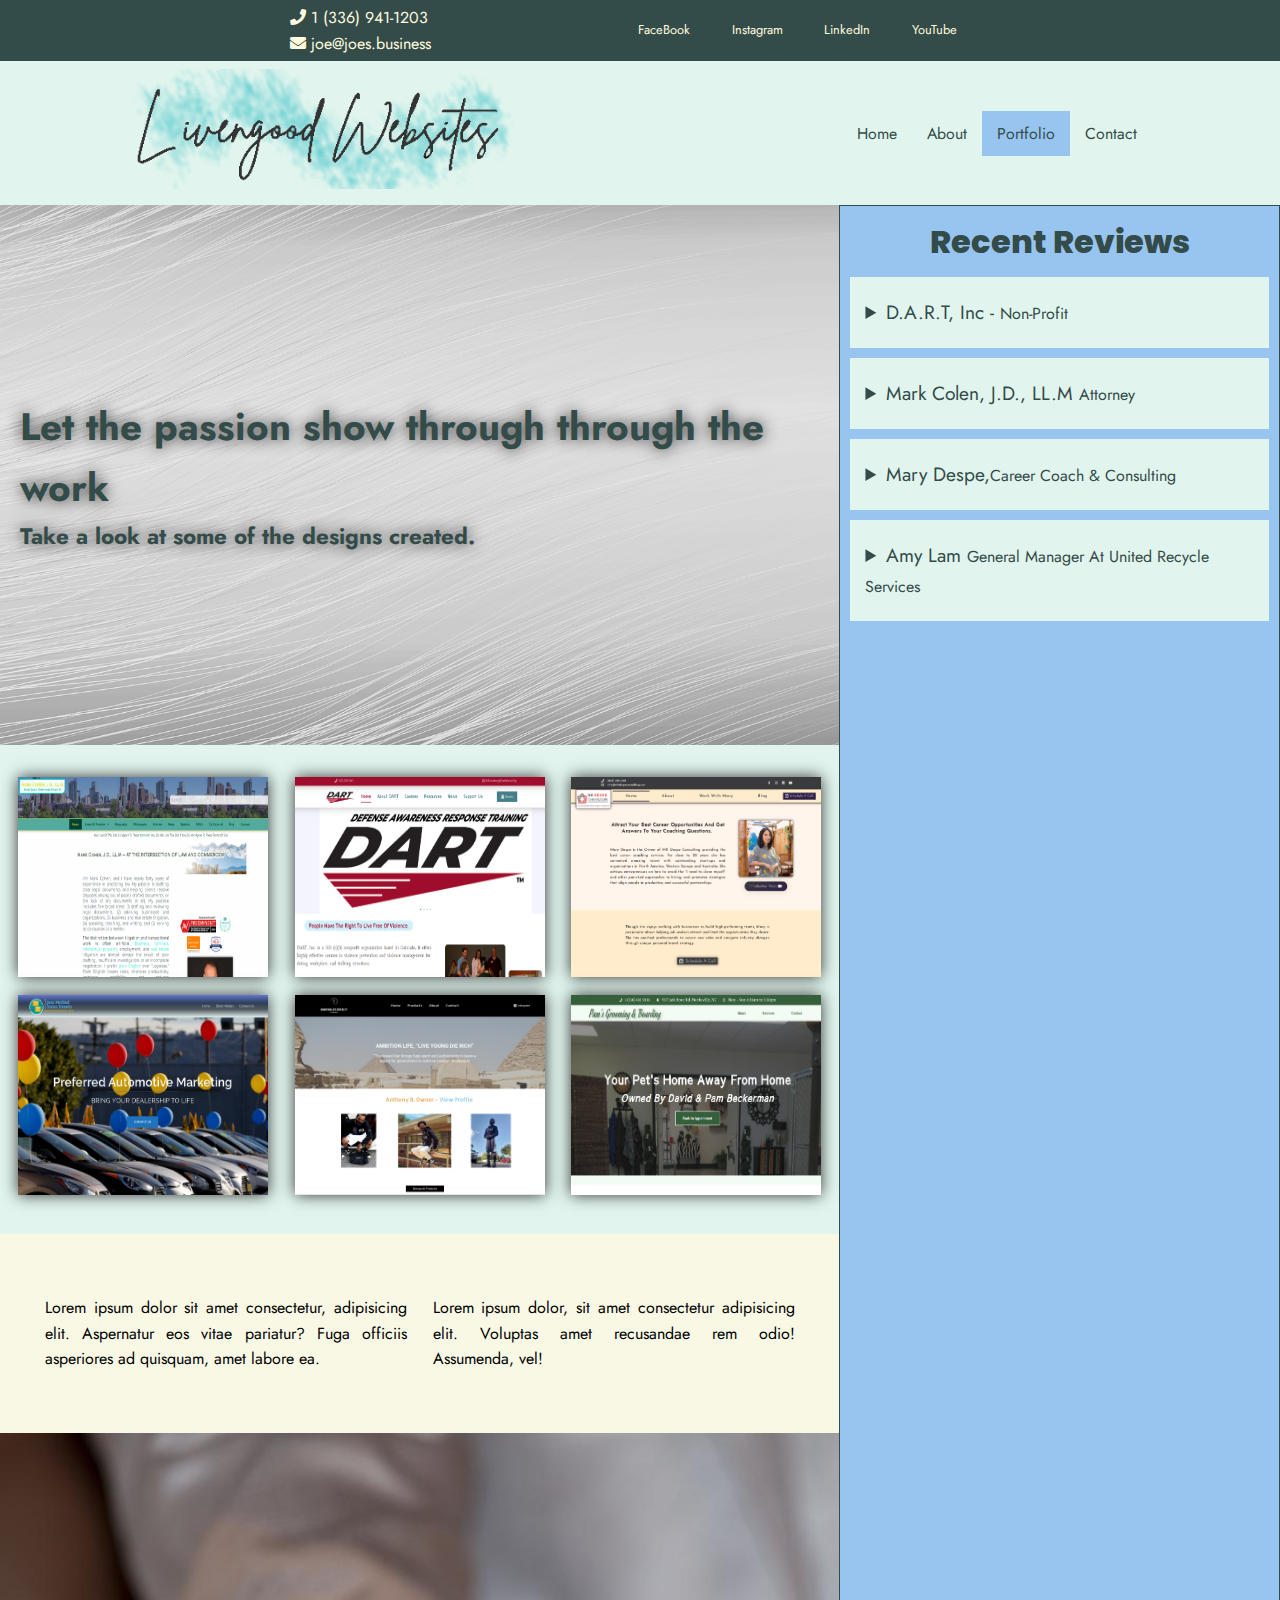
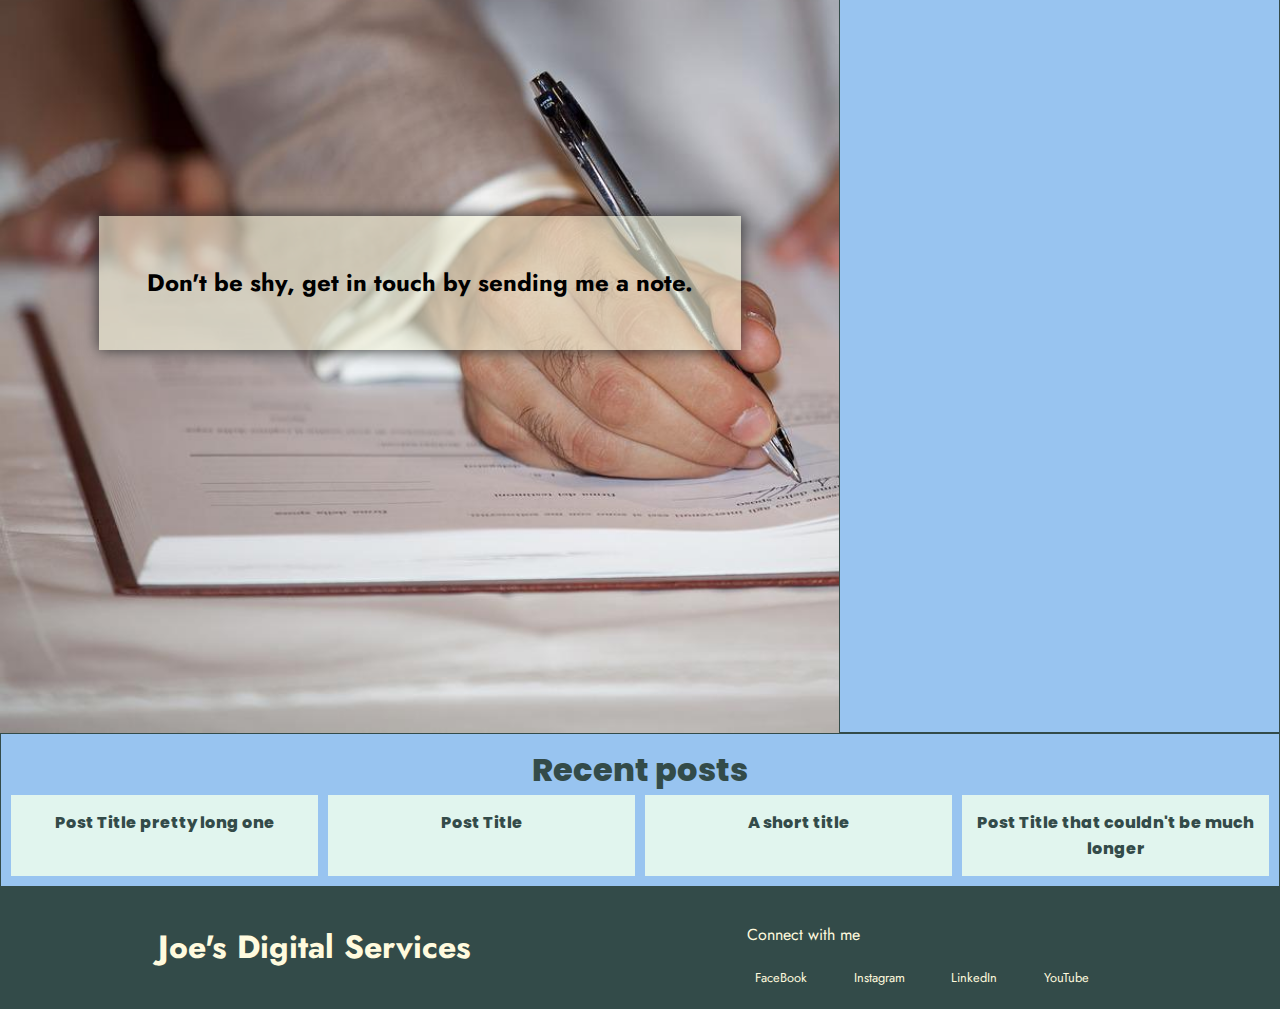
<file: portfolio.html>
<!DOCTYPE html>
<html lang="en">
  <head>
    <meta charset="UTF-8" />
    <meta http-equiv="X-UA-Compatible" content="IE=edge" />
    <meta name="viewport" content="width=device-width, initial-scale=1.0" />
    <meta
      name="description"
      content="Here you can find the perfect website design for your next project! Get noticed with an awesome website, SEO and much more! Your place for everything that has to do with websites!"
    />
    <meta property="og:url" content="https://joes.business/" />
    <meta property="og:site_name" content="Joseph Livengood Website Designer" />
    <meta
      name="keywords"
      content="website design, SEO, Web design near Mocksville NC, 
    website designer,website designer near me,professional website designer,website designer online,website designer cost,website designer freelancer, Wordpress, HTML, CSS, Javascript, PHP"
    />
    <!-- font awesome -->
    <link
      rel="stylesheet"
      href="https://cdnjs.cloudflare.com/ajax/libs/font-awesome/5.13.0/css/all.min.css"
    />

    <!-- Google fonts -->
    <link rel="preconnect" href="https://fonts.googleapis.com" />
    <link rel="preconnect" href="https://fonts.gstatic.com" crossorigin />
    <link
      href="https://fonts.googleapis.com/css2?family=Jost:wght@600&family=Poppins:wght@600&display=swap"
      rel="stylesheet"
    />
    <!-- my own styling -->
    <link rel="stylesheet" href="/assets/styles.css" />

    <script src="assets/script..js" defer></script>
    <title>Joe's Digital Services Website designs in Mocksville 27028</title>
  </head>
  <body>
    <div class="top-session">
      <div class="split">
        <div class="light-links">
          <div class="phone">
            <a href="tel:13369411203"
              ><i class="fa fa-phone"></i> 1 (336) 941-1203</a
            >
          </div>
          <div class="email">
            <a href="mailto:joe@joes.business"
              ><i class="fa fa-envelope"></i> joe@joes.business</a
            >
          </div>
        </div>
        <div class="multi-links light-links">
          <a href="https://www.facebook.com/mkdespeconsulting">FaceBook</a>
          <a href="https://www.instagram.com/marydespe/">Instagram</a>
          <a href="https://www.linkedin.com/in/mkdespe/">LinkedIn</a>
          <a href="https://www.youtube.com/channel/UCyYcaHls3FWnwqNOpNXHnlw"
            >YouTube</a
          >
        </div>
      </div>
    </div>
    <!-- Top header with nav links -->

    <header class="header">
      <div class="header-inner">
        <div class="logo">
          <a href="#">
            <a href="#"
              ><img
                src="/assets/imgs/Livengood Solutions.png"
                alt="Livengood Solutions - Business Website Design"
              />
            </a>
          </a>
        </div>
        <div class="mobile-menu">
          <span></span>
          <span></span>
          <span></span>
        </div>
        <ul class="main-nav">
          <li><a href="index.html">Home</a></li>
          <li><a href="about.html">About</a></li>
          <li><a class="active-nav" href="portfolio.html">Portfolio</a></li>
          <li><a href="#">Contact</a></li>
        </ul>
      </div>
    </header>
    <section class="body-grid">
      <!-- hero section -->
      <section class="hero">
        <div class="hero-inner">
          <div class="site-title">
            <h1>Let the passion show through through the work</h1>
            <h3>Take a look at some of the designs created.</h3>
          </div>
        </div>
      </section>
      <!-- Introduction and portfolio -->
      <section class="intro portfolio">
        <div class="site">
          <img
            id="myImg"
            src="/assets/imgs/cohenslaw.png"
            alt="Mark Cohen | Law Firm"
          />
        </div>
        <!-- The Modal -->
        <div id="myModal" class="modal">
          <span class="close">&times;</span>
          <img class="modal-content" id="img01" />
          <div id="caption"></div>
        </div>
        <div class="site">
          <img src="/assets/imgs/dart-defense.png" alt="dart defense" />
        </div>
        <div class="site">
          <img src="/assets/imgs/despe-consulting.png" alt="despe consulting" />
        </div>
        <div class="site">
          <img
            src="/assets/imgs/jampackedsalesevents.png"
            alt="jampackedsalesevents"
          />
        </div>
        <div class="site">
          <img src="/assets/imgs/liveyoungdierich.png" alt="liveyoungdierich" />
        </div>
        <div class="site">
          <img src="/assets/imgs/pams-grooming.png" alt="pams-grooming" />
        </div>
      </section>
      <!-- The purpose -->
      <section class="purpose">
        <div class="purpose-inner">
          <div>
            <p>
              Lorem ipsum dolor sit amet consectetur, adipisicing elit.
              Aspernatur eos vitae pariatur? Fuga officiis asperiores ad
              quisquam, amet labore ea.
            </p>
          </div>
          <div>
            <p>
              Lorem ipsum dolor, sit amet consectetur adipisicing elit. Voluptas
              amet recusandae rem odio! Assumenda, vel!
            </p>
          </div>
        </div>
      </section>
      <!-- This will probably be the footer to it can show on all pages  -->
      <!-- The sign up area or call to action -->
      <section class="contact-area">
        <div class="contact-area-inner">
          <h2>
            Don't be shy, get in touch by sending me a note.
          </h2>
          <div class="contact-form"></div>
        </div>
      </section>

      <!-- side bar -->
      <aside id="side-bar-lt" class="side-bar posts-area">
        <h3>Recent posts</h3>
        <div class="posts">
          <!-- php loop for post titles will go here -->
          <a class="post-element" href="#">
            <h3>Post Title pretty long one</h3>
          </a>
          <a class="post-element" href="#">
            <h3>Post Title</h3>
          </a>
          <a class="post-element" href="#">
            <h3>A short title</h3>
          </a>
          <a class="post-element" href="#">
            <h3>Post Title that couldn't be much longer</h3>
          </a>

          <!-- php end loop -->
        </div>
      </aside>

      <aside id="side-bar-rt" class="side-bar">
        <!-- side bar links to other pages -->
        <h3>Recent Reviews</h3>
        <div class="reviews">
          <details>
            <summary>D.A.R.T, Inc - <small>Non-Profit</small></summary>
            <div>
              <p>
                “Our non-profit, DART, Inc., needed a total website makeover.
                Joe listened to our needs and goals and created us a wonderful
                new site meeting all of requirements. Joe is a pleasure to work
                with and goes out of his way to make the process enjoyable, fast
                and professional.”
              </p>
              <p>
                URL:
                <a
                  href=" https://dartdefense.org/"
                  target="_blank"
                  rel="nofollow"
                  >Visit Site</a
                >
              </p>
            </div>
          </details>
          <details>
            <summary>Mark Colen, J.D., LL.M <small>Attorney</small></summary>

            <p>
              “I hired Joe to re-do my law firm’s website. I loved my old
              website, but after nearly twenty years with the company that had
              designed and built it for me, I had grown unhappy with the
              deterioration in the level of service I was receiving from that
              company and my site was losing visibility. A good friend referred
              me to Joe. The old site was not built on a well-known platform,
              but Joe was able to copy all of the content from my own site —
              most of which I had written myself — and use it in the new site.
              Joe was a pleasure to work with. He was prompt, knowledgeable, he
              kept me informed, he listened to me, and his fees were reasonable.
              I highly recommend him.”
            </p>
            <p>
              URL:
              <a href="https://cohenslaw.com/" target="_blank" rel="nofollow"
                >Visit Site</a
              >
            </p>
          </details>
          <details>
            <summary>
              Mary Despe,<small>Career Coach & Consulting</small>
            </summary>
            <p>
              “Joe is GREAT to work with. Super responsive and as a
              non-technical person, I really appreciate that he would explain
              what I needed to provide or expect when incorporating the changes
              and things I wanted my website to do. I highly recommend!”
            </p>
            <p>
              URL:
              <a
                href="https://mkdespeconsulting.com/"
                target="_blank"
                rel="nofollow"
                >Visit Site</a
              >
            </p>
          </details>
          <details>
            <summary>
              Amy Lam <small> General Manager At United Recycle Services</small>
            </summary>
            <p>
              “Joe was an absolute pleasure to work with! Our company needed a
              last minute website creator to assist with finishing up our
              website by the end of the year. I found Joe and he completely took
              the weight off my shoulders! He’s experienced, knowledgeable,
              extremely kind, understanding, and accommodating. He was able to
              accomplish everything I wanted in just 3 days. I appreciated that
              he really took the time and effort to frequently communicate with
              me to make sure my expectations were being met. I will be keeping
              in touch for future projects and any website assistance! Thank you
              Joe!!! 😊“
            </p>
            <p>
              URL:
              <a
                href="https://www.unitedrecycleservices.com/"
                target="_blank"
                rel="nofollow"
                >Visit Site</a
              >
            </p>
          </details>
        </div>
      </aside>
    </section>

    <footer class="footer">
      <div class="footer-inner">
        <h1>Joe's Digital Services</h1>
        <div class="multi-links">
          <div class="light-links">
            <p class="credits">Connect with me</p>
            <a href="https://www.facebook.com/mkdespeconsulting">FaceBook</a>
            <a href="https://www.instagram.com/marydespe/">Instagram</a>
            <a href="https://www.linkedin.com/in/mkdespe/">LinkedIn</a>
            <a href="https://www.youtube.com/channel/UCyYcaHls3FWnwqNOpNXHnlw"
              >YouTube</a
            >
          </div>
        </div>
      </div>
      <a href="#" onclick="topFunction()" id="myBtn" title="Go to top">
        <img src="/assets/imgs/back-to-top.png" alt="Top" />
      </a>
    </footer>

    <!-- For the portfolio images because it's only needed on this page, not on all of them which is why I didn't put it in the script.js file -->
    <script>
      // Get the modal
      const modal = document.getElementById("myModal");

      // Get the image and insert it inside the modal - use its "alt" text as a caption
      const img = document.getElementById("myImg");
      const modalImg = document.getElementById("img01");
      const captionText = document.getElementById("caption");
      img.onclick = function () {
        modal.style.display = "block";
        modalImg.src = this.src;
        captionText.innerHTML = this.alt;
      };

      // Get the <span> element that closes the modal
      const span = document.getElementsByClassName("close")[0];

      // When the user clicks on <span> (x), close the modal
      span.onclick = function () {
        modal.style.display = "none";
      };
    </script>
  </body>
</html>
</file>
<file: assets/styles.css>
*,
*:before,
*:after {
  -moz-box-sizing: border-box;
  -webkit-box-sizing: border-box;
  box-sizing: border-box;
}

h1,h2,h3,h4,h5 {padding: 0; margin: 0}

html {
  scroll-behavior: smooth;
}

:root {
  /* color varables */
  --dark: #334b49;
  --dark-trans: #334b49d7;
  --primary: #064785;
  --primary-trans: #064785a9;
  --secondary: #98c4f0;
  --light-section-bg-color: #E1F5EE;
  --title-color: #334b49;
  --text-color: #111;
  --light-text-color: #fffade;
  /* fonts */
  --title-font: 'Poppins', sans-serif;
  --text-font: "Jost", sans-serif;
  --radius: 10px / 40px;
}

p,
li {
  font-family: var(--text-font);
  text-align: justify;
}
a {
  text-decoration: none;
}
body {
  
  line-height: 1.6;
  margin: 0;
  padding: 0;
  font-family: var(--text-font);
}

/* body grid template */
.body-grid {
  max-width: 1600px;
  margin: 0 auto;
  display: grid;
  grid-template-columns: auto;
  grid-template-areas:
    "h h h"
    "i i i"
    "p p p"
    "c c c"
    "sl sl sl"
    "sr sr sr";
}
@media only screen and (min-width: 1000px) {
  .body-grid {
    grid-template-columns: repeat(4, auto) 1fr;
    grid-template-areas:
      "h h sr"
      "i i sr"
      "p p sr"
      "c c sr"
      "sl sl sl";
  }
}
@media only screen and (min-width: 1300px) {
  .body-grid {
    grid-template-columns: 2fr 6fr 2fr;
    grid-template-areas:
      "sl h sr"
      "sl i sr"
      "sl p sr"
      "sl c sr";
  }
}
/* grid parts */

.hero {
  grid-area: h;
}
.intro {
  grid-area: i;
}
.purpose {
  grid-area: p;
}
.contact-area {
  grid-area: c;
}
#side-bar-lt {
  grid-area: sl;
}
#side-bar-rt {
  grid-area: sr;
}

/* classes used through out the site */

.split {
  display: flex;
  justify-content: space-between;
  align-items: center;
}

@media only screen and (min-width: 750px) {
  .split {
    display: flex;
    flex-wrap: wrap;
    justify-content: space-around;
    align-items: center;
    max-width: 900px;
    margin: auto;
  }
}
/*  social media links used both on the top section and footer */
.multi-links {
  max-width: 50%;
  display: flex;
  flex-wrap: wrap;
}
.multi-links a {
  padding: 2px 8px;
  margin-right: 2em;
  font-size: 0.8em;
  transition: 300ms ease-in-out;
}

.multi-links a:hover {
  background-color: var(--primary);
  border-radius: var(--radius);
  background-color: var(--secondary);
}

.light-links a {
  color: var(--light-text-color);
  text-decoration: none;
}

.gradient {
  background-image: linear-gradient(80deg, var(--dark), var(--primary));
  background-clip: text;
  color: transparent;
}

/* Top part with phone, email and social links */
.top-session {
  /* this area has the class split for the flexbox styling */
  padding: 5px;
  background-color: var(--dark);
}

/* Top header with logo and nav links */
.header {
  background-color: var(--light-section-bg-color);
}
.main-nav {
  margin: 0;
  padding: 0;
  list-style: none;
}

.logo img {
  margin: 5px 0;
 height: 120px;
}
.mobile-menu {display: flex; flex-direction: column;}
.mobile-menu span {
  width: 40px;
  margin: 5px auto;
 border-bottom: 2px solid var(--light-text-color)
}
.main-nav {
  display: none;
 
}
/* Only used when in mobile and the menu icon is clicked */
.is-active {
  display: flex;
  position: absolute;
  left: 0; 
  top: 95px;
  flex-direction: column;
  align-items: center;
  background-color: var(--dark-trans);
  width: 100%;
  padding: 10px;
  text-align: center;
  border: 1px solid white;
  border-top: none;
  border-radius: 0 0 8px 8px;
  box-shadow: 0 0 15px #333;
}

.main-nav a {
  text-decoration: none;
  padding: 10px 15px;
  text-transform: capitalize;
  text-align: center;
  display: inline-block;
  color: var(--dark);
  font-size: 0.99em;
  transition: 300ms;
}
.active-nav {
  color: var(--dark);
  background-color: var(--secondary);
 
}
.main-nav a:hover {
  color: var(--dark);
  background-color: var(--secondary);
 
}

.header-inner {
  position: relative;
  padding-top: 0.2em;
  padding-bottom: 0.2em;
  flex-direction: row;
    align-items: center;
    width: 80%;
    margin: 0 auto;
    max-width: 450px;
}

/* ================================= 
  Media Queries for nav menu at the top |
==================================== */

@media (min-width: 769px) {
  .mobile-menu {display: none;}
  .header-inner,
  .main-nav {
    display: flex;
  }
  .header-inner {
    flex-direction: column;
    align-items: center;
    width: 80%;
    margin: 0 auto;
    max-width: 1150px;
  }
}

@media (min-width: 1025px) {
  .header-inner {
    flex-direction: row;
    justify-content: space-between;
  }
}

/* hero section front page */
.hero {
  background-image: url("/assets/imgs/grey-pattern.png");
  background-size: 100% 100%;

  min-height: 60vh;
  display: grid;
  place-items: center;
  padding: 0 10px;
}
@media (max-width: 50em) {
  .hero {
    background-size: cover;
  }
}
@media (min-width: 50em) {
  .hero-inner {
    display: flex;
    gap: 1rem;
    justify-content: space-between;
    align-items: center;
    max-width: 800px;
    text-shadow: 0 0 15px #333;
    color: var(--dark);
    font-size: 1.2em;
  }
}
.self-img img {
  margin: auto;
  width: 240px;
  border: 3px solid var(--secondary);
  border-radius: var(--radius);
  box-shadow: 0 0 15px #333;
}

.site-sub-title h2 {
  font-size: 1.3em;
  text-transform: capitalize;
  font-family: var(--text-font);
}

/* introduction styling */
.intro {
  padding: 2em 10px;
  background-color: var(--light-section-bg-color);
}

.intro-inner {
  max-width: 40em;
  margin: 0 auto;
}

.intro h5 {
  font-family: var(--title-font);
  color: var(--title-color);
  text-align: center;
  font-size: 1.3em;
  text-transform: capitalize;
}

/* image styling for the portfolio page */
.portfolio {
  display: flex; 
  flex-wrap: wrap;
  gap: 10px;
  justify-content: space-around;
}
.site img {
  width: 250px; 
  height: 200px;
  
  box-shadow: 0 0 15px #333;
  cursor: pointer;
  transition: 0.3s;
}
.site img:hover {opacity: 0.7;}

/* The Modal (background) */
.modal {
  display: none; /* Hidden by default */
  position: fixed; /* Stay in place */
  z-index: 1; /* Sit on top */
  padding-top: 100px; /* Location of the box */
  left: 0;
  top: 0;
  width: 100%; /* Full width */
  height: 100%; /* Full height */
  overflow: auto; /* Enable scroll if needed */
  background-color: rgb(0,0,0); /* Fallback color */
  background-color: rgba(0,0,0,0.9); /* Black w/ opacity */
}

/* Modal Content (image) */
.modal-content {
  margin: auto;
  display: block;
  width: 100% !important;
  max-width: 1200px;
}

/* Caption of Modal Image */
#caption {
  margin: auto;
  display: block;
  width: 80%;
  max-width: 700px;
  text-align: center;
  color: #ccc;
  padding: 10px 0;
  height: 150px;
}

/* Add Animation */
.modal-content, #caption {  
  -webkit-animation-name: zoom;
  -webkit-animation-duration: 0.6s;
  animation-name: zoom;
  animation-duration: 0.6s;
}

@-webkit-keyframes zoom {
  from {-webkit-transform:scale(0)} 
  to {-webkit-transform:scale(1)}
}

@keyframes zoom {
  from {transform:scale(0)} 
  to {transform:scale(1)}
}

/* The Close Button */
.close {
  position: absolute;
  top: 15px;
  right: 35px;
  color: #f1f1f1;
  font-size: 40px;
  font-weight: bold;
  transition: 0.3s;
}

.close:hover,
.close:focus {
  color: #bbb;
  text-decoration: none;
  cursor: pointer;
}

/* 100% Image Width on Smaller Screens */
@media only screen and (max-width: 700px){
  .modal-content {
    width: 100%;
  }
}


/* the purpose */

.purpose-inner {
  padding: 2em;
  background-color: rgba(245, 245, 220, 0.747);
}
@media (min-width: 60em) {
  .purpose-inner {
    display: flex;
    justify-content: space-around;
  }
  .purpose-inner div {
    padding: 0.8em;
    width: 50%;
    min-width: 33%;
    text-align: justify;
  }
}

/* contact area and form */
.contact-area {
  background-image: url("/assets/imgs/signature-2743370_1280.jpg");
  background-size: cover;
  background-repeat: no-repeat;
  display: grid;
  place-items: center;
  min-height: 100vh;
  background-color: var(--light-section-bg-color);
}

.contact-area h3 {
  font-size: clamp(0.6rem, 1rem + 10vw, 2rem);
  max-width: 30em;
  text-align: center;
  margin: 15px auto;
  font-family: var(--title-font);
  text-transform: uppercase;
  color: var(--dark);
}

.contact-area-inner {
  box-shadow: 0 0 15px #333;
  background-color: rgba(245, 245, 220, 0.6);
  padding: clamp(3em, 1em, 5em);
}

/* side bar areas */

.side-bar {
  background-color: var(--secondary);
  padding: 10px;
  border: 1px solid var(--dark);
}
.side-bar h3 {
  font-family: var(--title-font);
  color: var(--dark);
  text-align: center;
  font-size: 2em;
  font-weight: 800;
  font-family: var(--title-font);
}
/* right side bar with reviews */
.side-bar summary {
  font-family: var(--text-font);
  color: var(--dark);
  font-size: 1.5em;
  cursor: pointer;
}

.reviews details summary {
  font-size: 1.2em;
  padding: 15px 5px ;
}
.reviews details p {
  font-size: 0.9em;
  text-align: justify;
}
.reviews {
  max-width: 600px;
  margin: 0 auto;
}
details {
  background-color: var(--light-section-bg-color);
  color: var(--text-color);
  margin: 10px auto;
  padding: 5px 10px;
  border: none;
  text-align: left;
  outline: none;
}
/* left side bar with post titles */
.posts {
  display: flex;
  flex-wrap: wrap;
  gap: 10px;
}
@media only screen and (min-width: 1000px) {
  .post-element {
    width: 100%;
  }
}
.post-element {
  padding: 15px 0 ;
  background-color: var(--light-section-bg-color);
  width: 180px;
  flex-grow: 1;
}
.post-element:hover {
  background-color: var(--primary);
}
.post-element h3 {
  font-size: 1em;
}
/* Footer element */
.footer {
  padding: 1.2em;
  color: var(--light-text-color);
  background-color: var(--dark);
}

/* footer for tablets */
@media (min-width: 40em) {
  .footer-inner {
    display: flex;
    justify-content: space-around;
    align-items: center;
    max-width: 1600px;
    margin: auto;
  }
}

/* back to top button */
#myBtn {
  display: none;
  position: fixed;
  bottom: 20px;
  right: 30px;
  z-index: 99;
  outline: none;
  background-color: var(--dark);
  padding: 4px;
  border-radius: 50%;
  border: 1px solid #fff;
  box-shadow: 2px 2px 5px #000;
}
#myBtn img {
  width: 30px;
}

#myBtn:hover {
  background-color: var(--primary);
}
</file>
